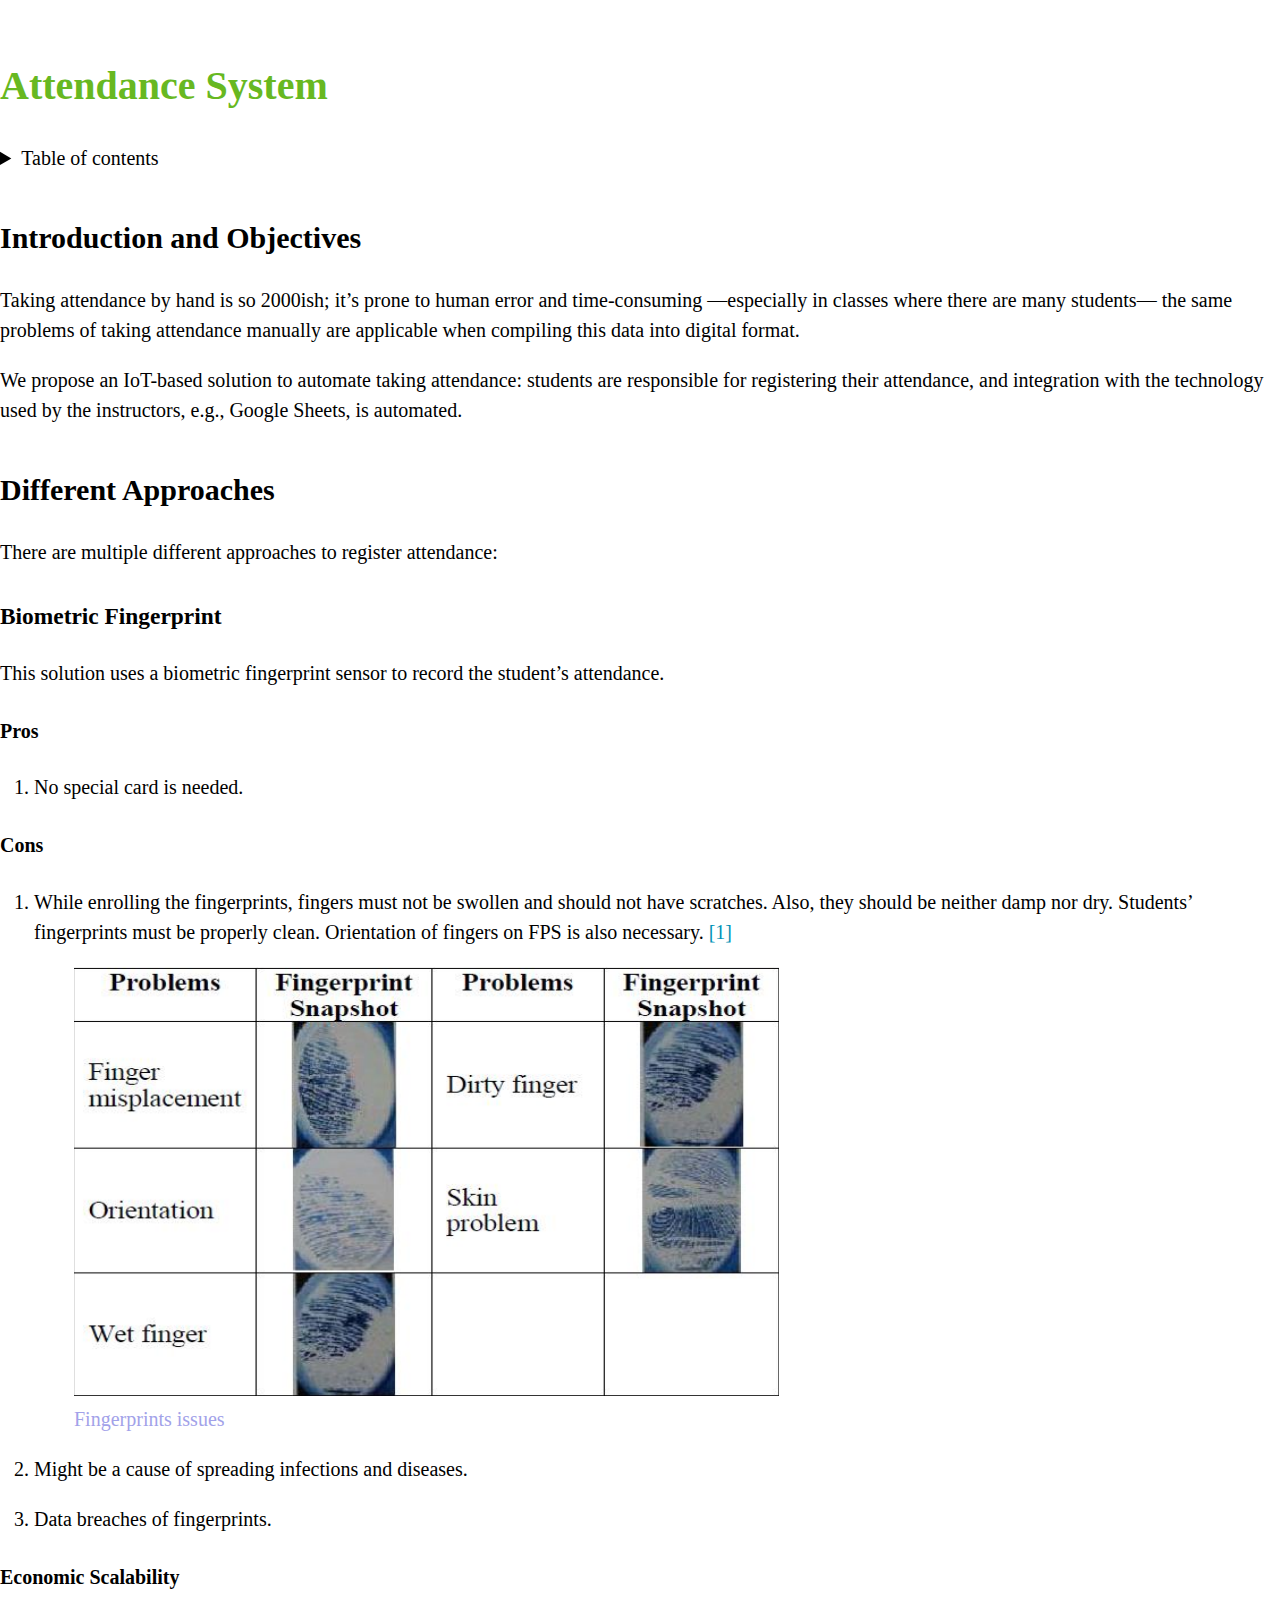
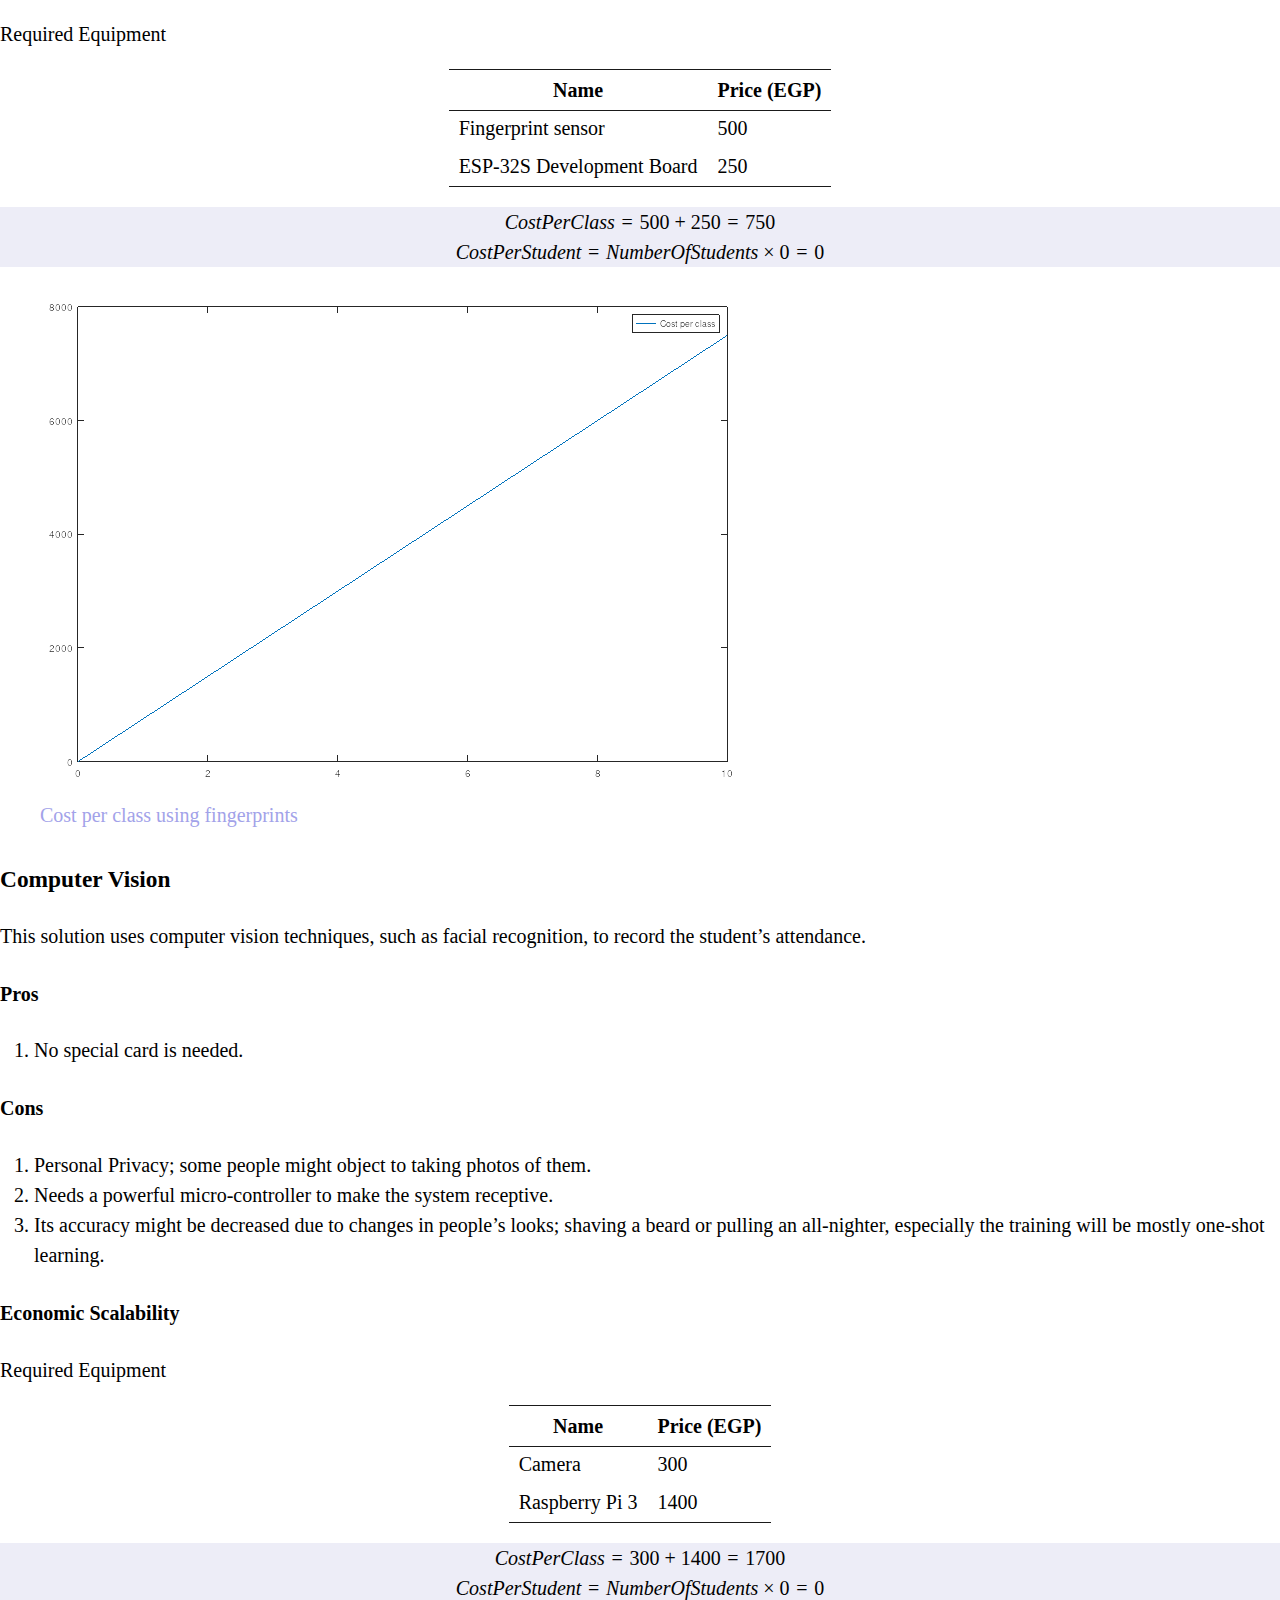
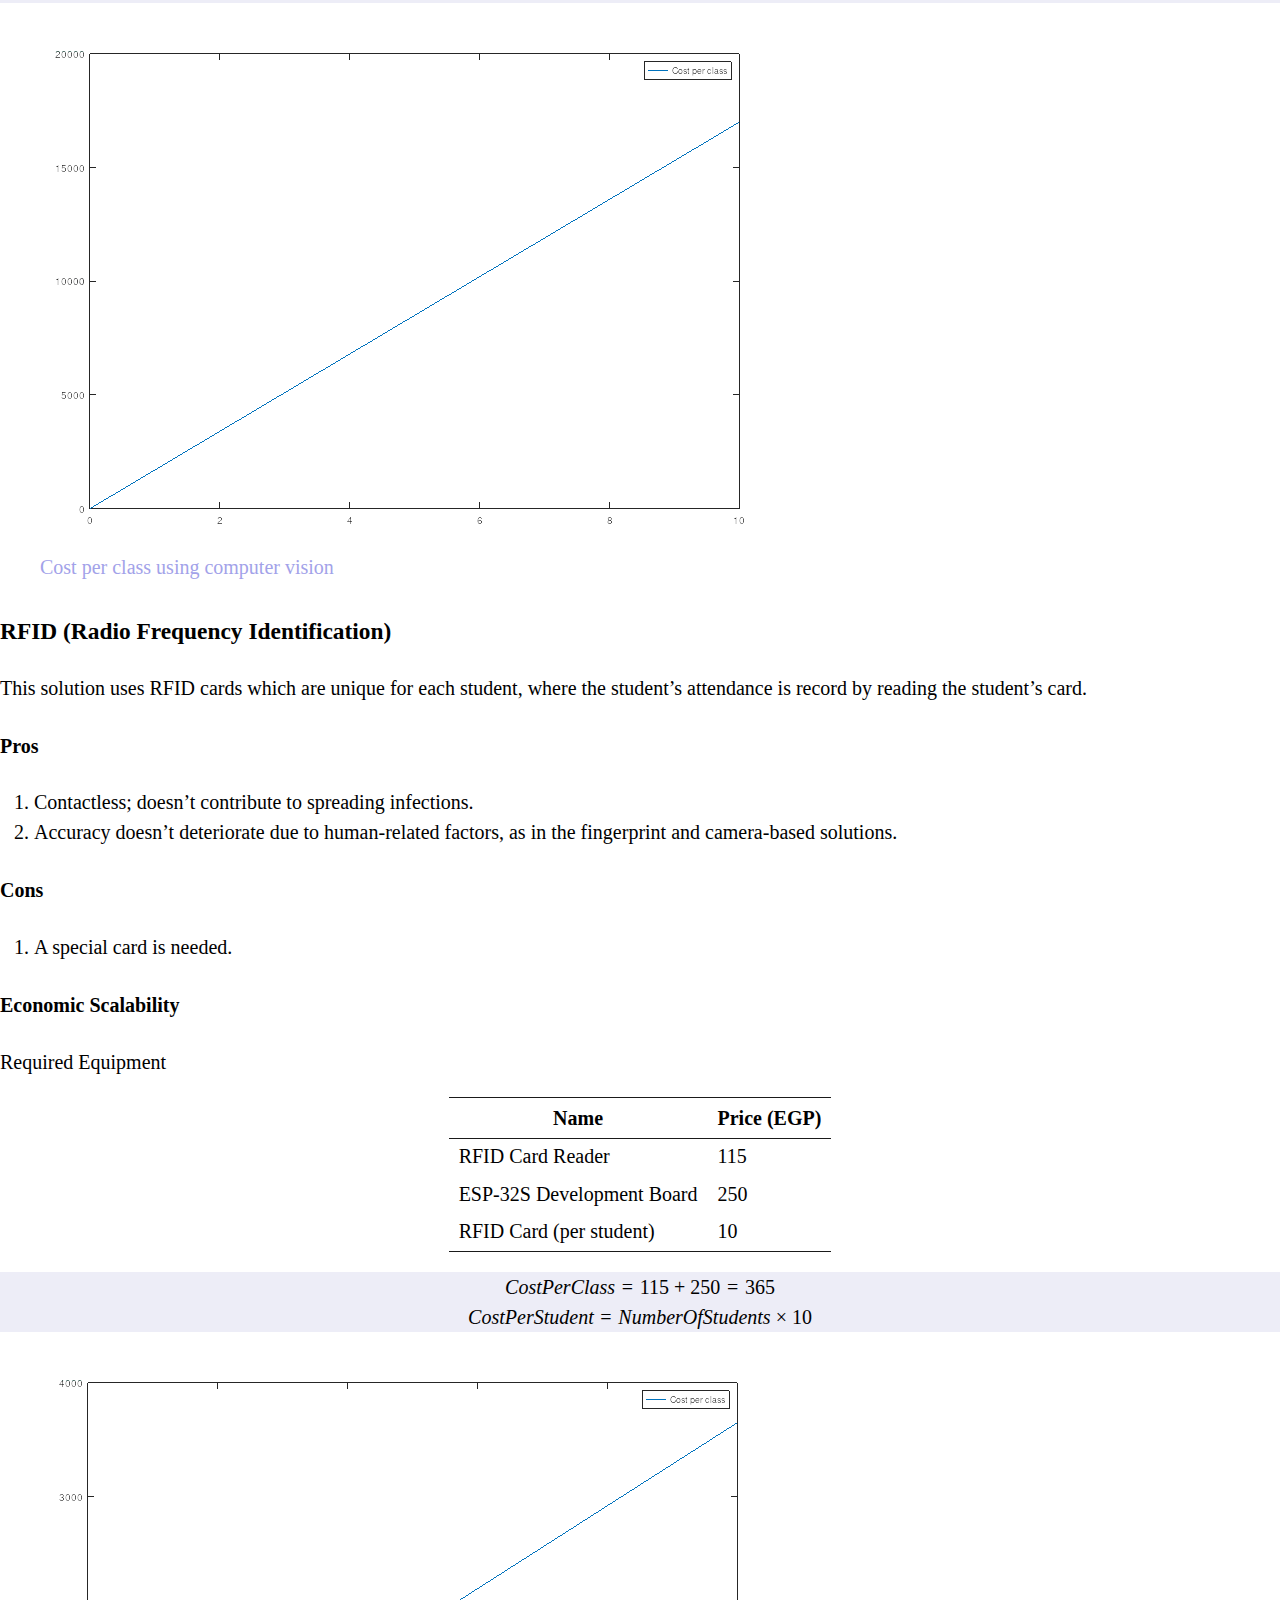
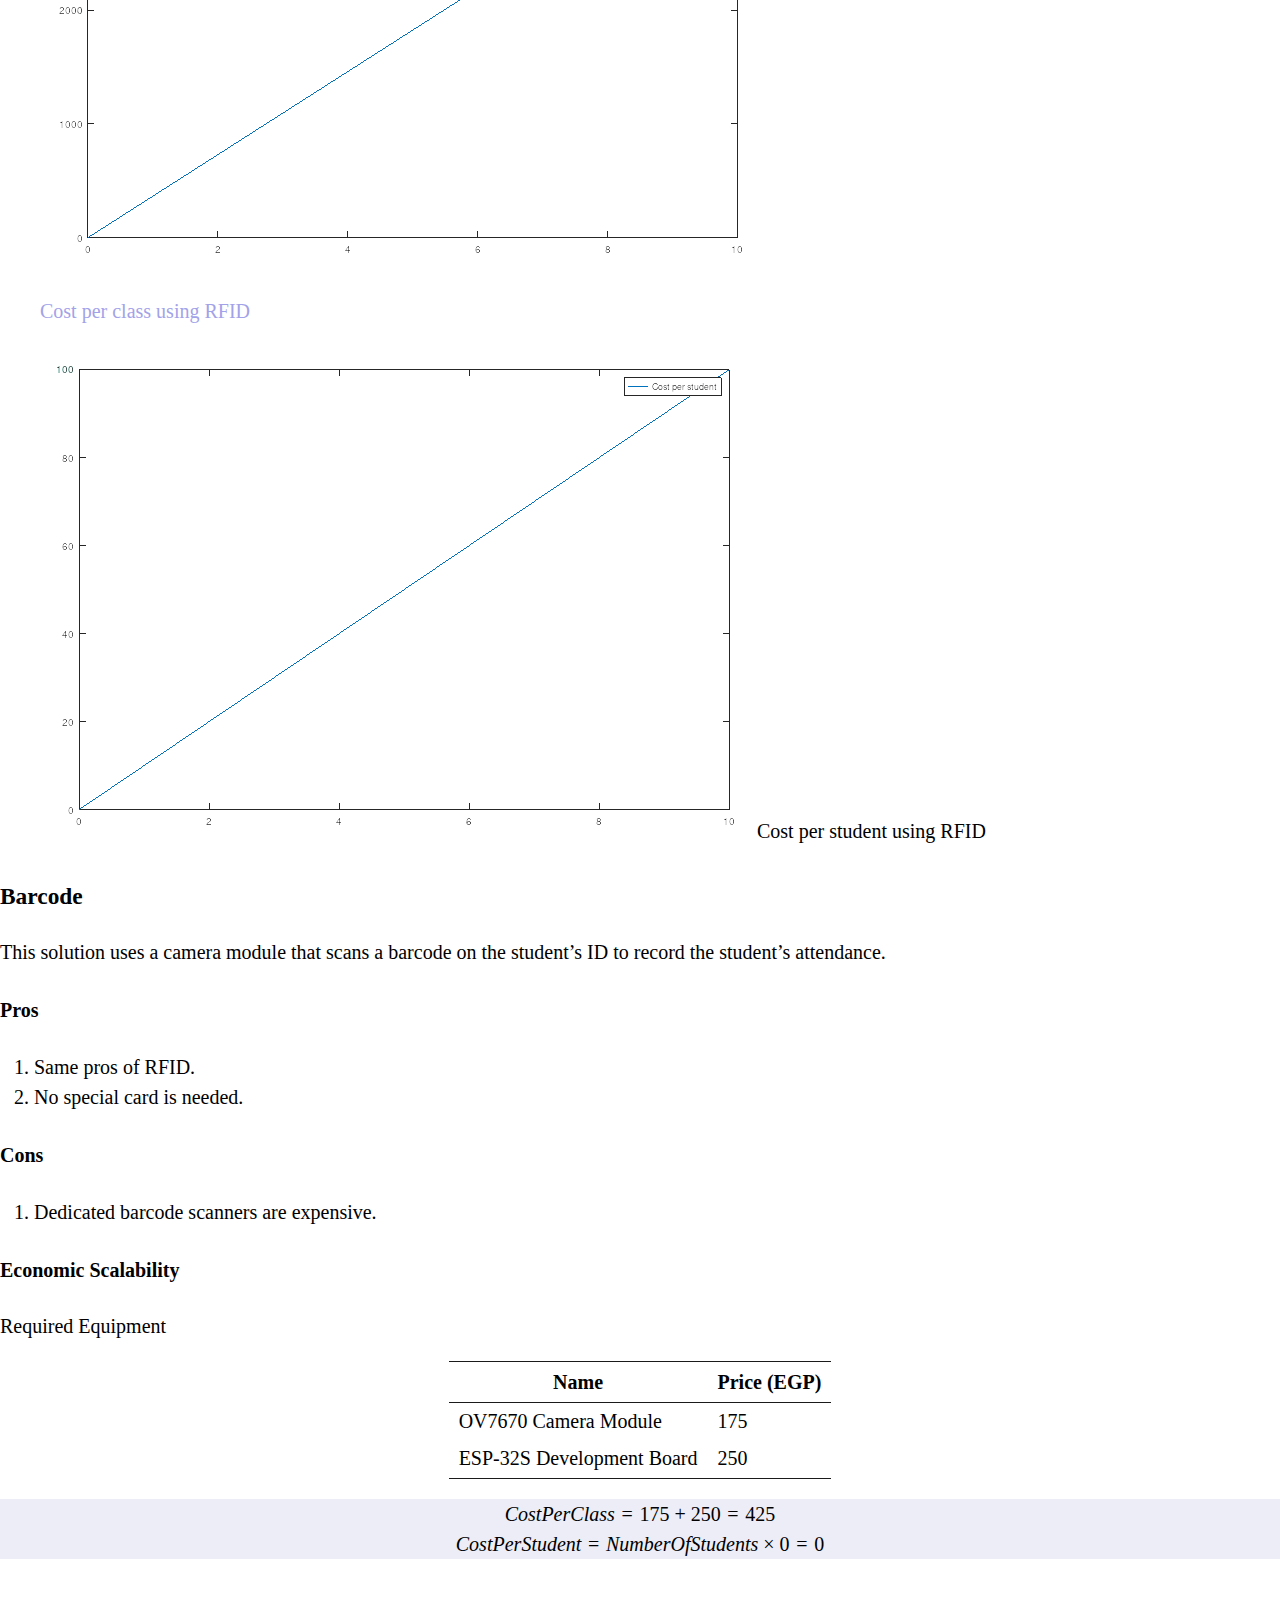
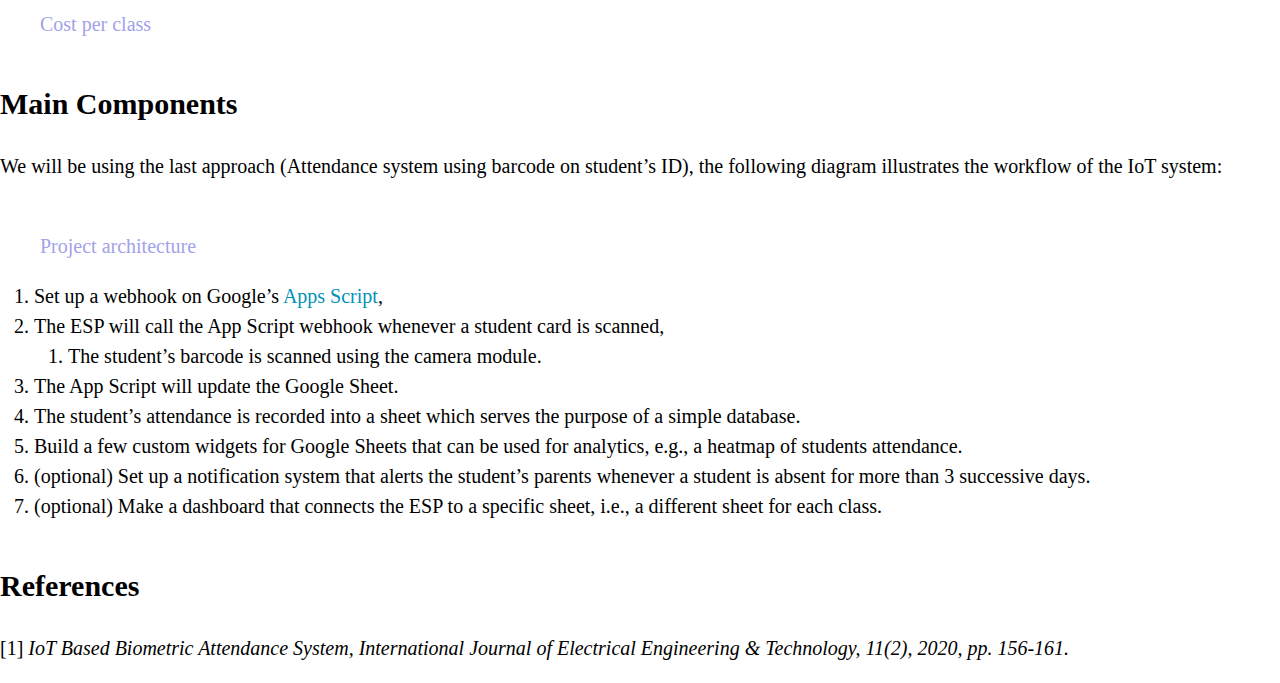
<file: out.html>
<!DOCTYPE html>
<html lang="en">
  <head>
    <meta charset="utf-8" />
    <meta
      name="viewport"
      content="width=device-width, initial-scale=1.0, user-scalable=yes"
    />
    <title>Attendance System</title>
    <link rel="stylesheet" href="/styles/index.css" />
  </head>
  <body>
    <h1>Attendance System</h1>
    <details>
      <summary>Table of contents</summary>
      <nav id="TOC" role="doc-toc">
        <ul>
          <li>
            <a href="#introduction-and-objectives"
              >Introduction and Objectives</a
            >
          </li>
          <li>
            <a href="#different-approaches">Different Approaches</a>
            <ul>
              <li>
                <a href="#biometric-fingerprint">Biometric Fingerprint</a>
              </li>
              <li><a href="#computer-vision">Computer Vision</a></li>
              <li>
                <a href="#rfid-radio-frequency-identification"
                  >RFID (Radio Frequency Identification)</a
                >
              </li>
              <li><a href="#barcode">Barcode</a></li>
            </ul>
          </li>
          <li><a href="#main-components">Main Components</a></li>
          <li><a href="#references">References</a></li>
        </ul>
      </nav>
    </details>

    <section id="introduction-and-objectives" class="level2">
      <h2>Introduction and Objectives</h2>
      <p>
        Taking attendance by hand is so 2000ish; it’s prone to human error and
        time-consuming —especially in classes where there are many students— the
        same problems of taking attendance manually are applicable when
        compiling this data into digital format.
      </p>
      <p>
        We propose an IoT-based solution to automate taking attendance: students
        are responsible for registering their attendance, and integration with
        the technology used by the instructors, e.g., Google Sheets, is
        automated.
      </p>
    </section>
    <section id="different-approaches" class="level2">
      <h2>Different Approaches</h2>
      <p>There are multiple different approaches to register attendance:</p>
      <section id="biometric-fingerprint" class="level3">
        <h3>Biometric Fingerprint</h3>
        <p>
          This solution uses a biometric fingerprint sensor to record the
          student’s attendance.
        </p>
        <section id="pros" class="level4">
          <h4>Pros</h4>
          <ol type="1">
            <li>No special card is needed.</li>
          </ol>
        </section>
        <section id="cons" class="level4">
          <h4>Cons</h4>
          <ol type="1">
            <li>
              <p>
                While enrolling the fingerprints, fingers must not be swollen
                and should not have scratches. Also, they should be neither damp
                nor dry. Students’ fingerprints must be properly clean.
                Orientation of fingers on FPS is also necessary.
                <a href="">[1]</a>
              </p>
              <figure>
                <img
                  src="images/fingerprints.png"
                  alt="Fingerprints issues"
                  loading="lazy"
                />
                <figcaption aria-hidden="true">Fingerprints issues</figcaption>
              </figure>
            </li>
            <li>
              <p>Might be a cause of spreading infections and diseases.</p>
            </li>
            <li><p>Data breaches of fingerprints.</p></li>
          </ol>
        </section>
        <section id="economic-scalability" class="level4">
          <h4>Economic Scalability</h4>
          <p>Required Equipment</p>
          <table>
            <thead>
              <tr class="header">
                <th>Name</th>
                <th>Price (EGP)</th>
              </tr>
            </thead>
            <tbody>
              <tr class="odd">
                <td>Fingerprint sensor</td>
                <td>500</td>
              </tr>
              <tr class="even">
                <td>ESP-32S Development Board</td>
                <td>250</td>
              </tr>
            </tbody>
          </table>
          <p>
            <span class="math display"
              ><em>C</em><em>o</em><em>s</em><em>t</em><em>P</em><em>e</em
              ><em>r</em><em>C</em><em>l</em><em>a</em><em>s</em
              ><em>s</em> = 500 + 250 = 750</span
            >
            <span class="math display"
              ><em>C</em><em>o</em><em>s</em><em>t</em><em>P</em><em>e</em
              ><em>r</em><em>S</em><em>t</em><em>u</em><em>d</em><em>e</em
              ><em>n</em><em>t</em> = <em>N</em><em>u</em><em>m</em><em>b</em
              ><em>e</em><em>r</em><em>O</em><em>f</em><em>S</em><em>t</em
              ><em>u</em><em>d</em><em>e</em><em>n</em><em>t</em
              ><em>s</em> × 0 = 0</span
            >
          </p>
          <figure>
            <img
              src="images/cost_1.png"
              alt="Cost per class using fingerprints"
              loading="lazy"
            />
            <figcaption aria-hidden="true">
              Cost per class using fingerprints
            </figcaption>
          </figure>
        </section>
      </section>
      <section id="computer-vision" class="level3">
        <h3>Computer Vision</h3>
        <p>
          This solution uses computer vision techniques, such as facial
          recognition, to record the student’s attendance.
        </p>
        <section id="pros-1" class="level4">
          <h4>Pros</h4>
          <ol type="1">
            <li>No special card is needed.</li>
          </ol>
        </section>
        <section id="cons-1" class="level4">
          <h4>Cons</h4>
          <ol type="1">
            <li>
              Personal Privacy; some people might object to taking photos of
              them.
            </li>
            <li>
              Needs a powerful micro-controller to make the system receptive.
            </li>
            <li>
              Its accuracy might be decreased due to changes in people’s looks;
              shaving a beard or pulling an all-nighter, especially the training
              will be mostly one-shot learning.
            </li>
          </ol>
        </section>
        <section id="economic-scalability-1" class="level4">
          <h4>Economic Scalability</h4>
          <p>Required Equipment</p>
          <table>
            <thead>
              <tr class="header">
                <th>Name</th>
                <th>Price (EGP)</th>
              </tr>
            </thead>
            <tbody>
              <tr class="odd">
                <td>Camera</td>
                <td>300</td>
              </tr>
              <tr class="even">
                <td>Raspberry Pi 3</td>
                <td>1400</td>
              </tr>
            </tbody>
          </table>
          <p>
            <span class="math display"
              ><em>C</em><em>o</em><em>s</em><em>t</em><em>P</em><em>e</em
              ><em>r</em><em>C</em><em>l</em><em>a</em><em>s</em
              ><em>s</em> = 300 + 1400 = 1700</span
            >
            <span class="math display"
              ><em>C</em><em>o</em><em>s</em><em>t</em><em>P</em><em>e</em
              ><em>r</em><em>S</em><em>t</em><em>u</em><em>d</em><em>e</em
              ><em>n</em><em>t</em> = <em>N</em><em>u</em><em>m</em><em>b</em
              ><em>e</em><em>r</em><em>O</em><em>f</em><em>S</em><em>t</em
              ><em>u</em><em>d</em><em>e</em><em>n</em><em>t</em
              ><em>s</em> × 0 = 0</span
            >
          </p>
          <figure>
            <img
              src="images/cost_2.png"
              alt="Cost per class using computer vision"
              loading="lazy"
            />
            <figcaption aria-hidden="true">
              Cost per class using computer vision
            </figcaption>
          </figure>
        </section>
      </section>
      <section id="rfid-radio-frequency-identification" class="level3">
        <h3>RFID (Radio Frequency Identification)</h3>
        <p>
          This solution uses RFID cards which are unique for each student, where
          the student’s attendance is record by reading the student’s card.
        </p>
        <section id="pros-2" class="level4">
          <h4>Pros</h4>
          <ol type="1">
            <li>Contactless; doesn’t contribute to spreading infections.</li>
            <li>
              Accuracy doesn’t deteriorate due to human-related factors, as in
              the fingerprint and camera-based solutions.
            </li>
          </ol>
        </section>
        <section id="cons-2" class="level4">
          <h4>Cons</h4>
          <ol type="1">
            <li>A special card is needed.</li>
          </ol>
        </section>
        <section id="economic-scalability-2" class="level4">
          <h4>Economic Scalability</h4>
          <p>Required Equipment</p>
          <table>
            <thead>
              <tr class="header">
                <th>Name</th>
                <th>Price (EGP)</th>
              </tr>
            </thead>
            <tbody>
              <tr class="odd">
                <td>RFID Card Reader</td>
                <td>115</td>
              </tr>
              <tr class="even">
                <td>ESP-32S Development Board</td>
                <td>250</td>
              </tr>
              <tr class="odd">
                <td>RFID Card (per student)</td>
                <td>10</td>
              </tr>
            </tbody>
          </table>
          <p>
            <span class="math display"
              ><em>C</em><em>o</em><em>s</em><em>t</em><em>P</em><em>e</em
              ><em>r</em><em>C</em><em>l</em><em>a</em><em>s</em
              ><em>s</em> = 115 + 250 = 365</span
            >
            <span class="math display"
              ><em>C</em><em>o</em><em>s</em><em>t</em><em>P</em><em>e</em
              ><em>r</em><em>S</em><em>t</em><em>u</em><em>d</em><em>e</em
              ><em>n</em><em>t</em> = <em>N</em><em>u</em><em>m</em><em>b</em
              ><em>e</em><em>r</em><em>O</em><em>f</em><em>S</em><em>t</em
              ><em>u</em><em>d</em><em>e</em><em>n</em><em>t</em
              ><em>s</em> × 10</span
            >
          </p>
          <figure>
            <img
              src="images/cost_3_a.png"
              alt="Cost per class using RFID"
              loading="lazy"
            />
            <figcaption aria-hidden="true">
              Cost per class using RFID
            </figcaption>
          </figure>
          <figure>
            <img src="images/cost_3_b.png" alt="Cost per student using RFID"
            loading="lazy/>
            <figcaption aria-hidden="true">
              Cost per student using RFID
            </figcaption>
          </figure>
        </section>
      </section>
      <section id="barcode" class="level3">
        <h3>Barcode</h3>
        <p>
          This solution uses a camera module that scans a barcode on the
          student’s ID to record the student’s attendance.
        </p>
        <section id="pros-3" class="level4">
          <h4>Pros</h4>
          <ol type="1">
            <li>Same pros of RFID.</li>
            <li>No special card is needed.</li>
          </ol>
        </section>
        <section id="cons-3" class="level4">
          <h4>Cons</h4>
          <ol type="1">
            <li>Dedicated barcode scanners are expensive.</li>
          </ol>
        </section>
        <section id="economic-scalability-3" class="level4">
          <h4>Economic Scalability</h4>
          <p>Required Equipment</p>
          <table>
            <thead>
              <tr class="header">
                <th>Name</th>
                <th>Price (EGP)</th>
              </tr>
            </thead>
            <tbody>
              <tr class="odd">
                <td>OV7670 Camera Module</td>
                <td>175</td>
              </tr>
              <tr class="even">
                <td>ESP-32S Development Board</td>
                <td>250</td>
              </tr>
            </tbody>
          </table>
          <p>
            <span class="math display"
              ><em>C</em><em>o</em><em>s</em><em>t</em><em>P</em><em>e</em
              ><em>r</em><em>C</em><em>l</em><em>a</em><em>s</em
              ><em>s</em> = 175 + 250 = 425</span
            >
            <span class="math display"
              ><em>C</em><em>o</em><em>s</em><em>t</em><em>P</em><em>e</em
              ><em>r</em><em>S</em><em>t</em><em>u</em><em>d</em><em>e</em
              ><em>n</em><em>t</em> = <em>N</em><em>u</em><em>m</em><em>b</em
              ><em>e</em><em>r</em><em>O</em><em>f</em><em>S</em><em>t</em
              ><em>u</em><em>d</em><em>e</em><em>n</em><em>t</em
              ><em>s</em> × 0 = 0</span
            >
          </p>
          <figure>
            <img src="images/cost_4.png" alt="Cost per class" loading="lazy" />
            <figcaption aria-hidden="true">Cost per class</figcaption>
          </figure>
        </section>
      </section>
    </section>
    <section id="main-components" class="level2">
      <h2>Main Components</h2>
      <p>
        We will be using the last approach (Attendance system using barcode on
        student’s ID), the following diagram illustrates the workflow of the IoT
        system:
      </p>
      <figure>
        <img
          src="images/architecture.svg"
          alt="Project architecture"
          loading="lazy"
        />
        <figcaption aria-hidden="true">Project architecture</figcaption>
      </figure>
      <ol type="1">
        <li>
          Set up a webhook on Google’s
          <a href="https://developers.google.com/apps-script">Apps Script</a>,
        </li>
        <li>
          The ESP will call the App Script webhook whenever a student card is
          scanned,
          <ol type="1">
            <li>The student’s barcode is scanned using the camera module.</li>
          </ol>
        </li>
        <li>The App Script will update the Google Sheet.</li>
        <li>
          The student’s attendance is recorded into a sheet which serves the
          purpose of a simple database.
        </li>
        <li>
          Build a few custom widgets for Google Sheets that can be used for
          analytics, e.g., a heatmap of students attendance.
        </li>
        <li>
          (optional) Set up a notification system that alerts the student’s
          parents whenever a student is absent for more than 3 successive days.
        </li>
        <li>
          (optional) Make a dashboard that connects the ESP to a specific sheet,
          i.e., a different sheet for each class.
        </li>
      </ol>
    </section>
    <section id="references" class="level2">
      <h2>References</h2>
      <p>
        [1]
        <em
          >IoT Based Biometric Attendance System, International Journal of
          Electrical Engineering &amp; Technology, 11(2), 2020, pp. 156-161.</em
        >
      </p>
    </section>
  </body>
</html>
</file>
<file: styles/index.css>
html {
  line-height: 1.5;
  font-size: 20px;
}

body {
  margin: 0 auto;
  padding: 0;
}
body main {
  margin: 0 auto;
  max-width: 40em;
  padding-left: 50px;
  padding-right: 50px;
  padding-top: 50px;
  padding-bottom: 50px;
  hyphens: auto;
  overflow-wrap: break-word;
  text-rendering: optimizeLegibility;
  font-kerning: normal;
}

header nav {
  background-color: #24252a;
  display: flex;
  justify-content: flex-start;
  align-items: center;
  /* padding: 1rem 1rem 1rem 3rem; */
  /* max-height: 80px; */
}

header li,
header a {
  font-weight: 500;
  font-size: 22px;
  color: #edf0f1;
  text-decoration: none;
}

header ul {
  list-style: none;
}

header ul li {
  display: inline-block;
  padding: 0 20px;
}

header ul li a {
  transition: all 0.3s ease 0s;
}

header ul li a:hover {
  color: rgb(0, 136, 169);
}

@media (min-width: 1068px) {
  article a:before {
    transform-origin: right;
    width: calc(100% + 25px);
  }

  article a {
    position: relative;
    text-decoration: none;
    z-index: 2;
    transition: 0.2s ease-in-out;
  }

  article a:hover:before {
    transition: transform 300ms cubic-bezier(0.175, 0.885, 0.32, 1.275);
    transform-origin: left;
    background: url("data:image/svg+xml,%3Csvg xmlns='http://www.w3.org/2000/svg' width='200%25' height='100%25'%3E%3Cdefs%3E%3Cstyle%3E .wave%7B animation:wave 1s ease-in-out infinite alternate; animation-delay:-0.25s; stroke:teal; stroke-width:2; stroke-linecap:square; %7D @keyframes wave%7B to%7B d:path('M 0 40 Q 20 42.5 40 40 Q 60 37.5 80 40'); %7D %7D %3C/style%3E%3C/defs%3E%3Cpattern id='wavePattern' x='0' y='0' width='80' height='80' patternUnits='userSpaceOnUse'%3E%3Cpath fill='none' class='wave' d='M 0 40 Q 20 37.5 40 40 Q 60 42.5 80 40' /%3E%3C/pattern%3E%3Crect x='0' y='0' width='100%25' height='100%25' fill='url(%23wavePattern)'%3E%3C/rect%3E%3C/svg%3E")
      0px 50%/80px 80px repeat-x;
    -webkit-animation: waving 3s linear infinite;
    animation: waving 3s linear infinite;
    transform: scaleX(1);
  }

  article a:before {
    content: "";
    position: absolute;
    width: 100%;
    height: 80px;
    left: 0;
    bottom: -42px;
    z-index: -1;
    transform: scaleX(0);
    transition: transform 300ms cubic-bezier(0.175, 0.885, 0.32, 1);
    transform-origin: right;
    background: url("data:image/svg+xml,%3Csvg xmlns='http://www.w3.org/2000/svg' width='200%25' height='100%25'%3E%3Cdefs%3E%3Cstyle%3E .wave%7B stroke:teal; stroke-width:2; stroke-linecap:square; %7D %3C/style%3E%3C/defs%3E%3Cpattern id='wavePattern' x='0' y='0' width='80' height='80' patternUnits='userSpaceOnUse'%3E%3Cpath fill='none' class='wave' d='M 0 40 Q 20 40 40 40 Q 60 40 80 40' /%3E%3C/pattern%3E%3Crect x='0' y='0' width='100%25' height='100%25' fill='url(%23wavePattern)'%3E%3C/rect%3E%3C/svg%3E")
      0px 50%/80px 80px repeat-x;
  }

  @-webkit-keyframes waving {
    to {
      background-position: 80px 50%, 160px 50%;
    }
  }

  @keyframes waving {
    to {
      background-position: 80px 50%, 160px 50%;
    }
  }
}

@media (max-width: 600px) {
  body {
    font-size: 0.9em;
  }
}

p {
  margin: 1em 0;
}

a {
  text-decoration: none;
  color: rgb(1, 146, 183);
}

img {
  max-width: 100%;
}

h1 {
  color: #67b821;
}
h1,
h2,
h3,
h4 {
  margin-top: 1.4em;
}

ol,
ul {
  padding-left: 1.7em;
  margin-top: 1em;
}

li > ol,
li > ul {
  margin-top: 0;
}

table {
  margin: 1em auto;
  border-collapse: collapse;
  font-variant-numeric: lining-nums tabular-nums;
}

table caption {
  margin-bottom: 0.75em;
}

tbody {
  margin-top: 0.5em;
  border-top: 1px solid #1a1a1a;
  border-bottom: 1px solid #1a1a1a;
}

th {
  border-top: 1px solid #1a1a1a;
  padding: 0.25em 0.5em 0.25em 0.5em;
}

td {
  padding: 0.125em 0.5em 0.25em 0.5em;
}

details:hover {
  cursor: pointer;
}

#TOC li {
  list-style: none;
}

.display.math {
  display: block;
  text-align: center;
  margin: 0.5rem auto;
  background-color: #ededf7;
  margin: 0;
}

span.math {
  margin: 0;
}

#two-cols {
  display: flex;
}

#two-cols img {
  height: 200px;
  object-fit: contain;
}

figcaption {
  color: #a2a2e9;
}
</file>
